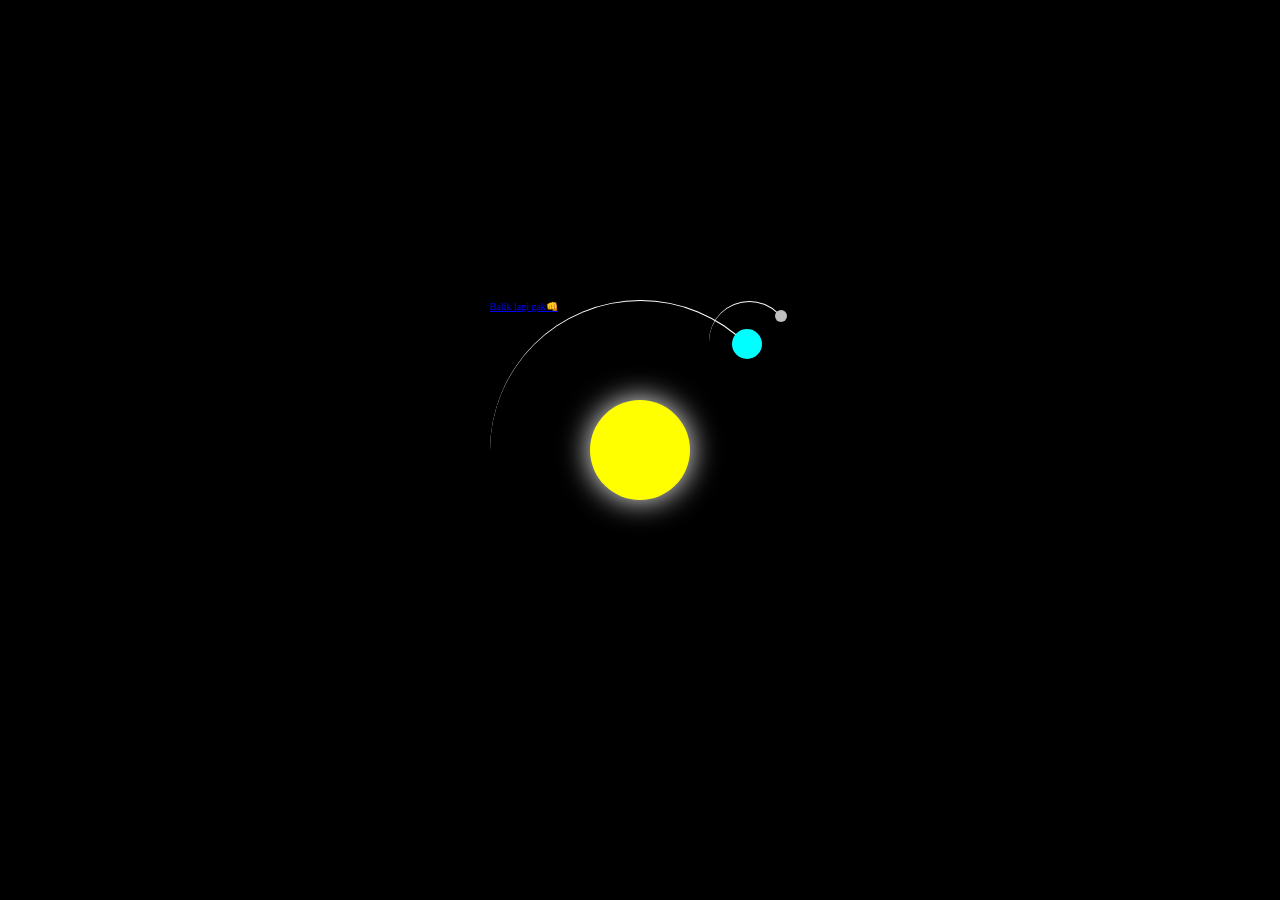
<file: Akhirnya bisa juga.html>
<!DOCTYPE html>
<html lang="en">
<head>
    <meta charset="UTF-8">
    <meta name="viewport" content="width=device-width, initial-scale=1.0">
    <title>akhirnya bisa juga</title>
    <link href="img/ico (1).png" rel="icon">
</head>
<body>
    <style>

    
        body{
            margin: 0;
            height: 100vh;
            display: flex;
            align-items: center;
            justify-content: center;
            background-color: black;
            overflow: hidden;
        }
        .container{
            font-size: 10px;
            width: 40em;
            height: 40em;
            position: relative;
        }
        .sun{
            position: absolute;
            top: 15em;
            left: 15em;
            width: 10em;
            height: 10em;
            background-color: yellow;
            border-radius: 50%;
            box-shadow: 0 0 3em white;
        }
        .earth,.moon{
            position: absolute;
            border-style: solid;
            border-color: white
            transparent
            transparent
            transparent;
            border-width: 0.1em 0.1em 0 0;
            border-radius: 50%;
        }
        .earth{
            top: 5em;
            left: 5em;
            width: 30em;
            height: 30em;
            animation: orbit 36.5s
             linear infinite;

        }
        .moon{
            top: 0;
            right: 0;
            width: 8em;
            height: 8em;
            animation: orbit 2.7s 
            linear infinite;
        }
        .earth::before,
        .moon::before{
            content: "";
            position: absolute;
            border-radius: 50%;
        }
        .earth::before{
            top: 2.8em;
            right: 2.8em;
            width: 3em;
            height: 3em;
            background-color: aqua;
        }
        .moon::before{
            top: 0.8em;
            right: 0.2em;
            width: 1.2em;
            height: 1.2em;
            background-color: silver;

        }
        @keyframes orbit{
            to{
                transform: rotate(360deg);
            }
        }
   
        </style>
    <div class="container">
        <div class="sun"></div>
        <div class="earth">
            <div class="moon"></div>
            <li class="button">
                <a href="index.html">Balik lagi gak👊</a>
            </li>
        </div>
    </div>
    <script src="java.js"></script>
</body>
</html>
</file>
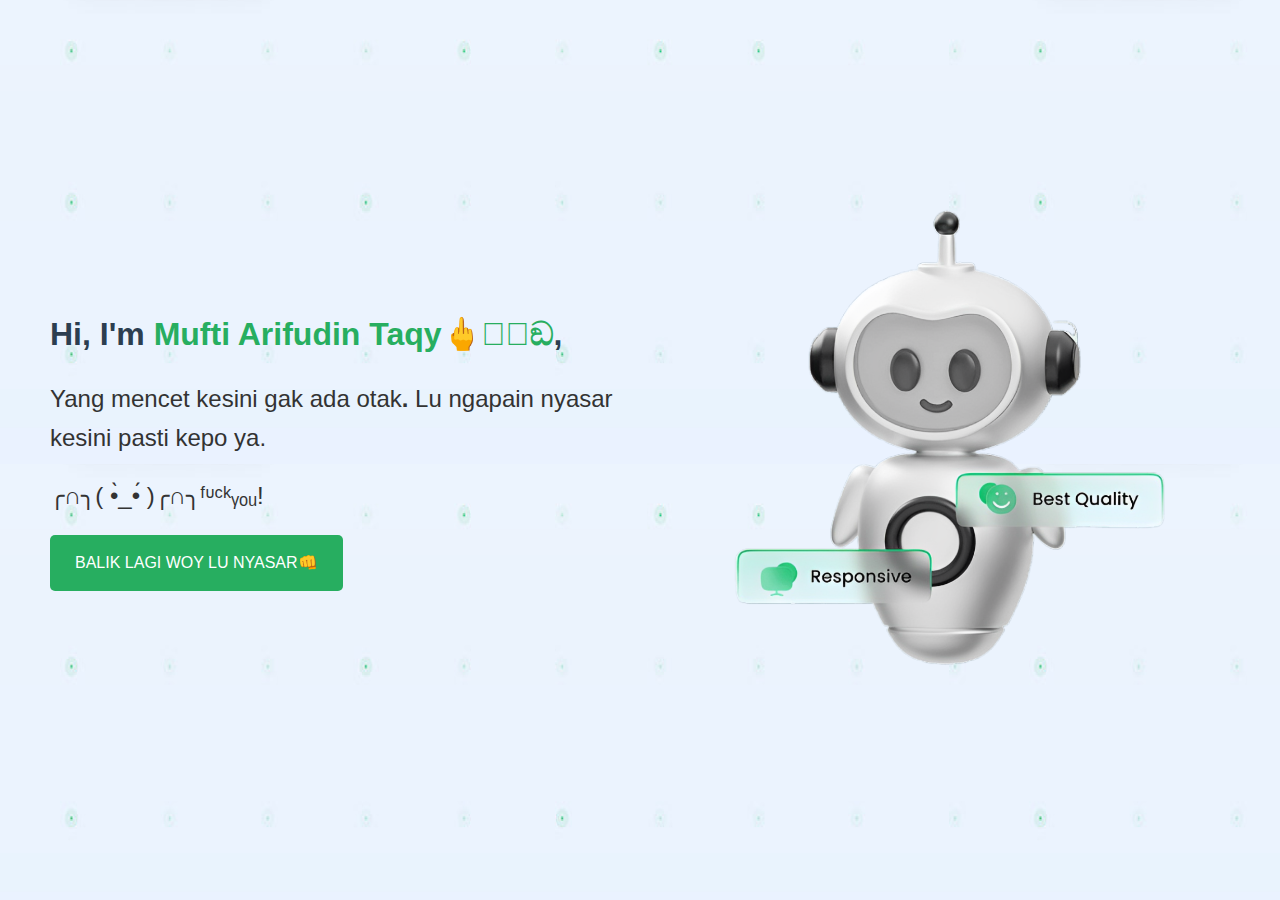
<file: salahgwsendiri.html>
<!DOCTYPE html>
<html lang="en">
<head>
    <meta charset="UTF-8">
    <meta name="viewport" content="width=device-width, initial-scale=1.0">
    <title>GAK NIAT BIKKIN</title>
    <link href="img/ico (1).png" rel="icon">
   
    <link rel="stylesheet" href="gwyangsalah.css">
</head>
<body>
    <div class="container">
        <header class="hero">
            <div class="text-section">
                <h1>Hi, I'm <span>Mufti Arifudin Taqy🖕𓀐𓂸ඞ</span>,</h1>
                <p>Yang mencet kesini gak ada otak<strong>.</strong> Lu ngapain nyasar kesini pasti kepo ya.</p>
                <p>╭∩╮( •̀_•́ )╭∩╮ᶠᶸᶜᵏᵧₒᵤ!</p>
                <a href="index.html" class="btn">BALIK LAGI WOY LU NYASAR👊</a>
            </div>
            <div class="robot-section">
                <img src="img/hero.png" alt="Robot" class="robot">
            </div>
        </header>
    </div>

</body>
</html>
</file>
<file: gwyangsalah.css>
:root{
    scroll-behavior: 3s;
}

* {
    margin: 0;
    padding: 0;
    box-sizing: border-box;
}
body {
    font-family: 'Arial', sans-serif;
    background-color: #cf4c4c;
    color: #333;
    line-height: 1.6;
    display: flex;
    justify-content: center;
    align-items: center;
    height: 100vh;
    overflow: hidden;
}

.hero {
    display: flex;
    justify-content: space-between;
    align-items: center;
    width: 100%;
    height: 100vh;
    padding: 0 50px;
    background-image:url(img/background.png);
}

.text-section {
    flex: 1;
}

h1 {
    font-size: 2em;
    color: #2c3e50;
}

h1 span {
    color: #27ae60;
}

p {
    margin: 20px 0;
    font-size: 1.5em;
}

.btn {
    display: inline-block;
    padding: 15px 25px;
    background-color: #27ae60;
    color: white;
    text-decoration: none;
    border-radius: 5px;
    transition: background-color 0.3s ease;
}

.btn:hover {
    background-color: #2ecc71;
}

.robot-section {
    flex: 1;
    display: flex;
    justify-content: flex-end;
}

.robot {
    max-width: 550px;
    height: auto;
    overflow: hidden;
    animation: imgFloat 10ms ease-in-out infinite;
}
@keyframes imgFloat{
    40%{
        transform: translateY(40px);
    }
}
</file>
